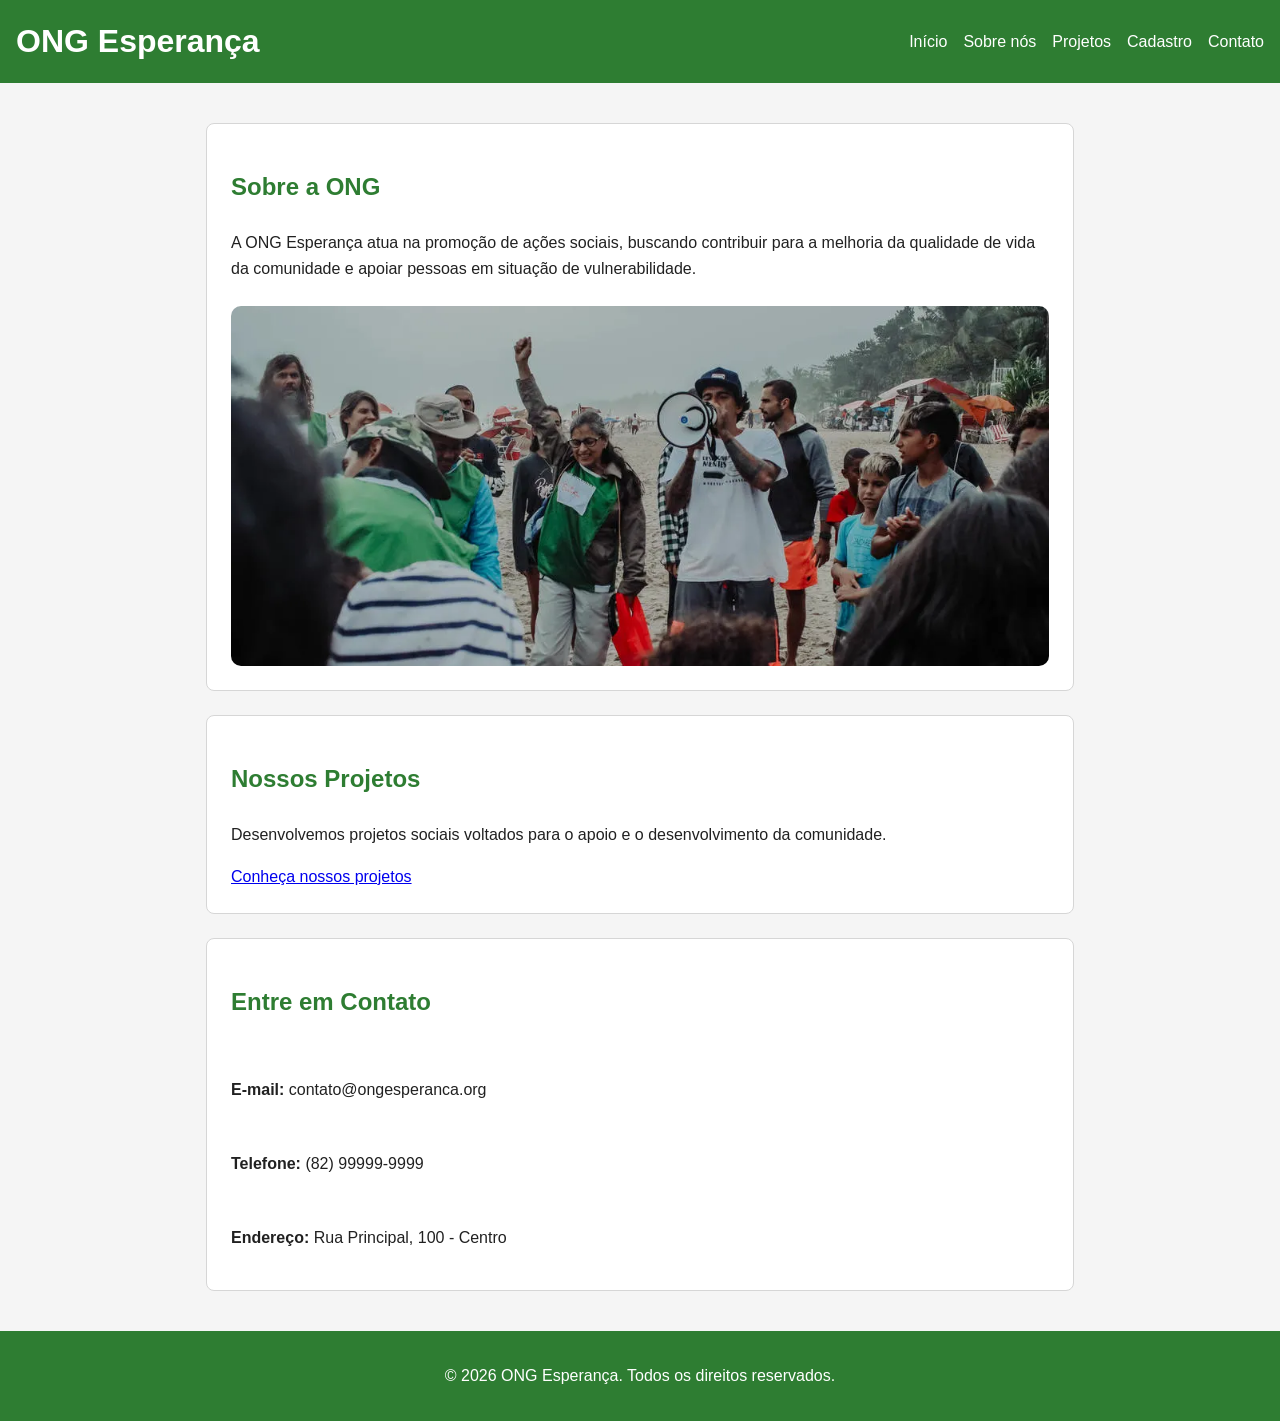
<file: index.html>
<!DOCTYPE html>
<html lang="pt-BR">

<head>
    <meta charset="UTF-8">
    <meta name="viewport" content="width=device-width, initial-scale=1.0">

    <title>ONG Esperança</title>

    <link rel="stylesheet" href="css/style.css">
</head>

<body>

    <header>
        <h1>ONG Esperança</h1>

        <nav>
            <button class="menu-toggle" type="button" aria-label="Abrir menu">
                ☰
            </button>

            <div class="menu-links">

                <a href="index.html">Início</a>

                <a href="#sobre">Sobre nós</a>

                <div class="dropdown">

                    <a href="html/projetos.html">Projetos</a>

                    <div class="dropdown-content">

                        <a href="html/projetos.html#doacoes">
                            Doações
                        </a>

                        <a href="html/projetos.html#voluntariado">
                            Voluntariado
                        </a>

                    </div>

                </div>

                <a href="html/cadastro.html">
                    Cadastro
                </a>

                <a href="#contato">
                    Contato
                </a>

            </div>
        </nav>

    </header>

    <main>

        <section id="sobre">

            <h2>Sobre a ONG</h2>

            <p>
                A ONG Esperança atua na promoção de ações sociais,
                buscando contribuir para a melhoria da qualidade de vida
                da comunidade e apoiar pessoas em situação de vulnerabilidade.
            </p>

            <img
                src="imagens/ong.webp"
                alt="Voluntários realizando uma ação social">

        </section>

        <section id="projetos">

            <h2>Nossos Projetos</h2>

            <p>
                Desenvolvemos projetos sociais voltados para o apoio
                e o desenvolvimento da comunidade.
            </p>

            <a href="html/projetos.html">
                Conheça nossos projetos
            </a>

        </section>

        <section id="contato">

            <h2>Entre em Contato</h2>

            <p>
                <strong>E-mail:</strong>
                contato@ongesperanca.org
            </p>

            <p>
                <strong>Telefone:</strong>
                (82) 99999-9999
            </p>

            <p>
                <strong>Endereço:</strong>
                Rua Principal, 100 - Centro
            </p>

        </section>

    </main>

    <footer>

        <p>
            &copy; 2026 ONG Esperança.
            Todos os direitos reservados.
        </p>

    </footer>

    <script src="js/script.js"></script>

</body>

</html>
</file>
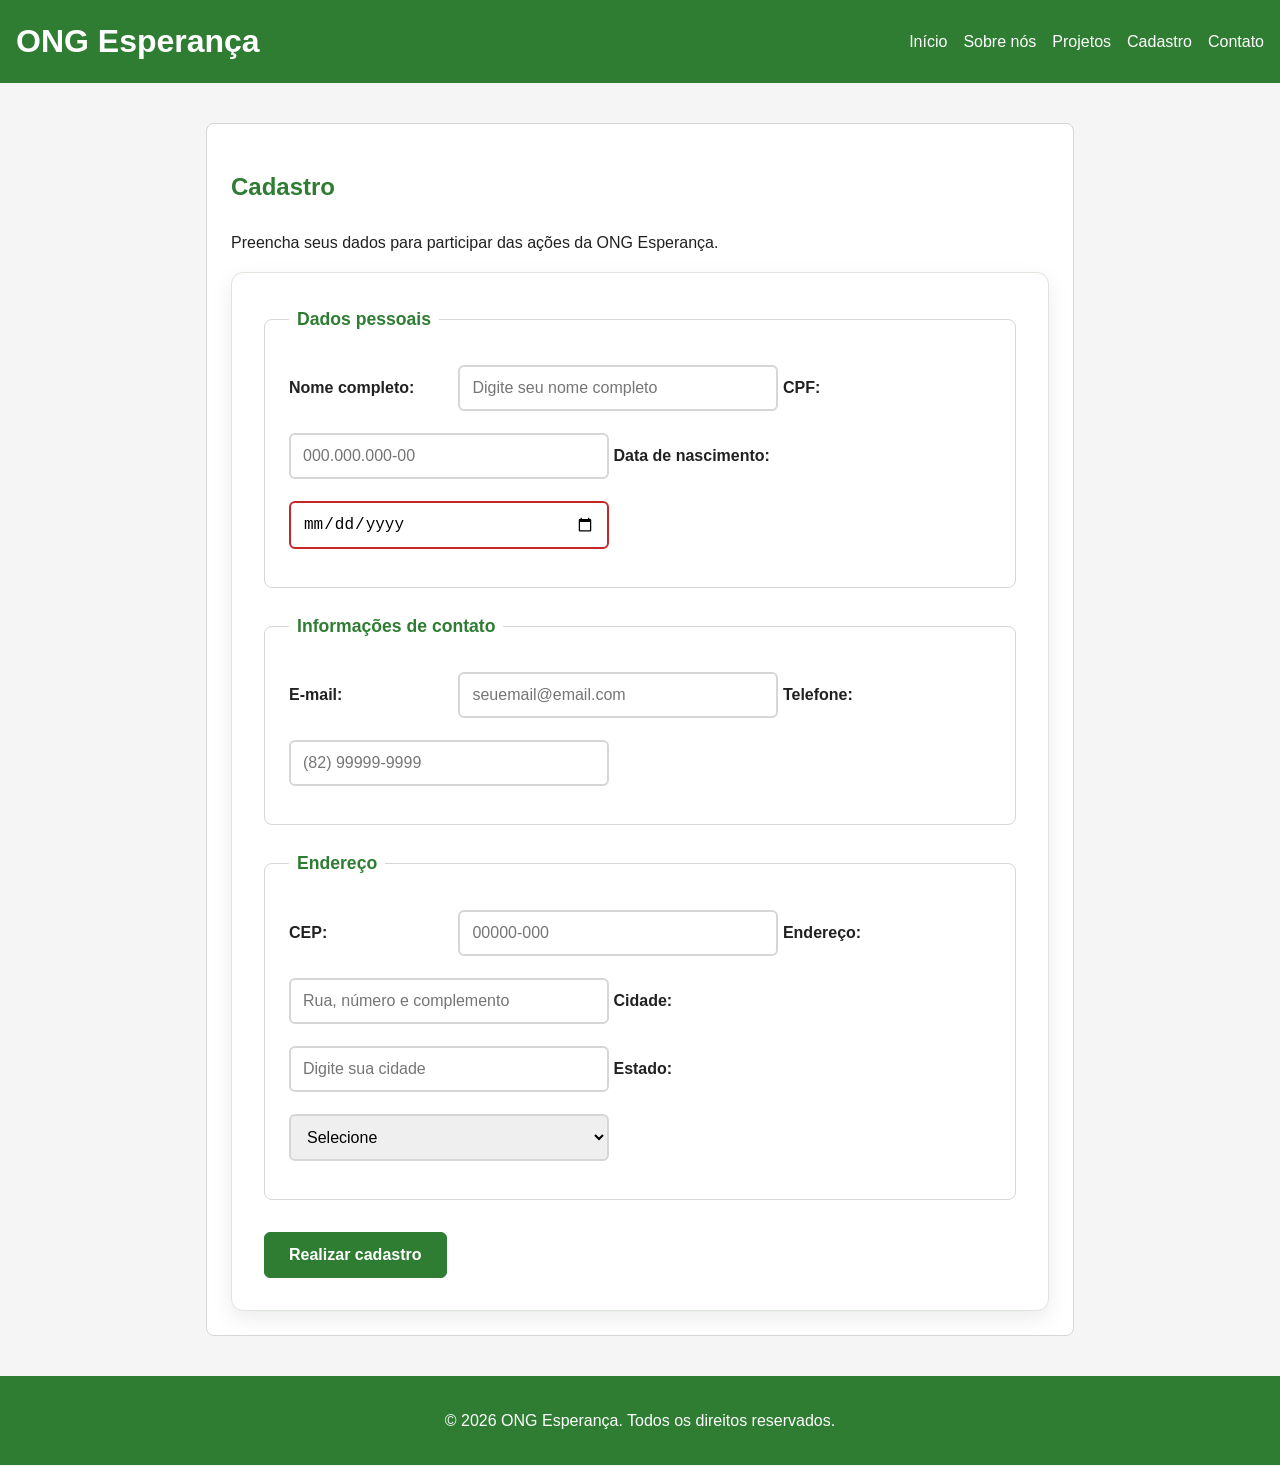
<file: html/cadastro.html>
<!DOCTYPE html>
<html lang="pt-BR">

<head>

    <meta charset="UTF-8">

    <meta
        name="viewport"
        content="width=device-width, initial-scale=1.0">

    <title>Cadastro - ONG Esperança</title>

    <link rel="stylesheet" href="../css/style.css">

</head>

<body>

    <!-- CABEÇALHO -->
    <header>

        <h1>ONG Esperança</h1>

        <nav>

            <!-- MENU MOBILE -->
            <button
                class="menu-toggle"
                type="button"
                aria-label="Abrir menu">
                ☰
            </button>

            <div class="menu-links">

                <a href="index.html">
                    Início
                </a>

                <a href="index.html#sobre">
                    Sobre nós
                </a>

                <div class="dropdown">

                    <a href="projetos.html">
                        Projetos
                    </a>

                    <div class="dropdown-content">

                        <a href="projetos.html#doacoes">
                            Doações
                        </a>

                        <a href="projetos.html#voluntariado">
                            Voluntariado
                        </a>

                    </div>

                </div>

                <a href="cadastro.html">
                    Cadastro
                </a>

                <a href="index.html#contato">
                    Contato
                </a>

            </div>

        </nav>

    </header>


    <!-- CONTEÚDO -->
    <main>

        <section>

            <h2>Cadastro</h2>

            <p>
                Preencha seus dados para participar
                das ações da ONG Esperança.
            </p>


            <!-- FORMULÁRIO -->
            <form id="cadastroForm">

                <!-- DADOS PESSOAIS -->
                <fieldset>

                    <legend>
                        Dados pessoais
                    </legend>


                    <label for="nome">
                        Nome completo:
                    </label>

                    <input
                        type="text"
                        id="nome"
                        name="nome"
                        placeholder="Digite seu nome completo"
                        required
                        minlength="3">


                    <label for="cpf">
                        CPF:
                    </label>

                    <input
                        type="text"
                        id="cpf"
                        name="cpf"
                        placeholder="000.000.000-00"
                        pattern="[0-9]{3}\.?[0-9]{3}\.?[0-9]{3}-?[0-9]{2}"
                        required>


                    <label for="nascimento">
                        Data de nascimento:
                    </label>

                    <input
                        type="date"
                        id="nascimento"
                        name="nascimento"
                        required>

                </fieldset>


                <!-- CONTATO -->
                <fieldset>

                    <legend>
                        Informações de contato
                    </legend>


                    <label for="email">
                        E-mail:
                    </label>

                    <input
                        type="email"
                        id="email"
                        name="email"
                        placeholder="seuemail@email.com"
                        required>


                    <label for="telefone">
                        Telefone:
                    </label>

                    <input
                        type="tel"
                        id="telefone"
                        name="telefone"
                        placeholder="(82) 99999-9999"
                        pattern="\(?[0-9]{2}\)?\s?[0-9]{4,5}-?[0-9]{4}"
                        required>

                </fieldset>


                <!-- ENDEREÇO -->
                <fieldset>

                    <legend>
                        Endereço
                    </legend>


                    <label for="cep">
                        CEP:
                    </label>

                    <input
                        type="text"
                        id="cep"
                        name="cep"
                        placeholder="00000-000"
                        pattern="[0-9]{5}-?[0-9]{3}"
                        required>


                    <label for="endereco">
                        Endereço:
                    </label>

                    <input
                        type="text"
                        id="endereco"
                        name="endereco"
                        placeholder="Rua, número e complemento"
                        required>


                    <label for="cidade">
                        Cidade:
                    </label>

                    <input
                        type="text"
                        id="cidade"
                        name="cidade"
                        placeholder="Digite sua cidade"
                        required>


                    <label for="estado">
                        Estado:
                    </label>

                    <select
                        id="estado"
                        name="estado"
                        required>

                        <option value="">
                            Selecione
                        </option>

                        <option value="AL">
                            Alagoas
                        </option>

                        <option value="PE">
                            Pernambuco
                        </option>

                        <option value="SE">
                            Sergipe
                        </option>

                        <option value="BA">
                            Bahia
                        </option>

                        <option value="PB">
                            Paraíba
                        </option>

                        <option value="RN">
                            Rio Grande do Norte
                        </option>

                    </select>

                </fieldset>


                <!-- BOTÃO -->
                <button type="submit">
                    Realizar cadastro
                </button>

            </form>

        </section>

    </main>


    <!-- RODAPÉ -->
    <footer>

        <p>
            &copy; 2026 ONG Esperança.
            Todos os direitos reservados.
        </p>

    </footer>


    <!-- JAVASCRIPT -->
    <script src="../js/script.js"></script>

</body>

</html>
</file>
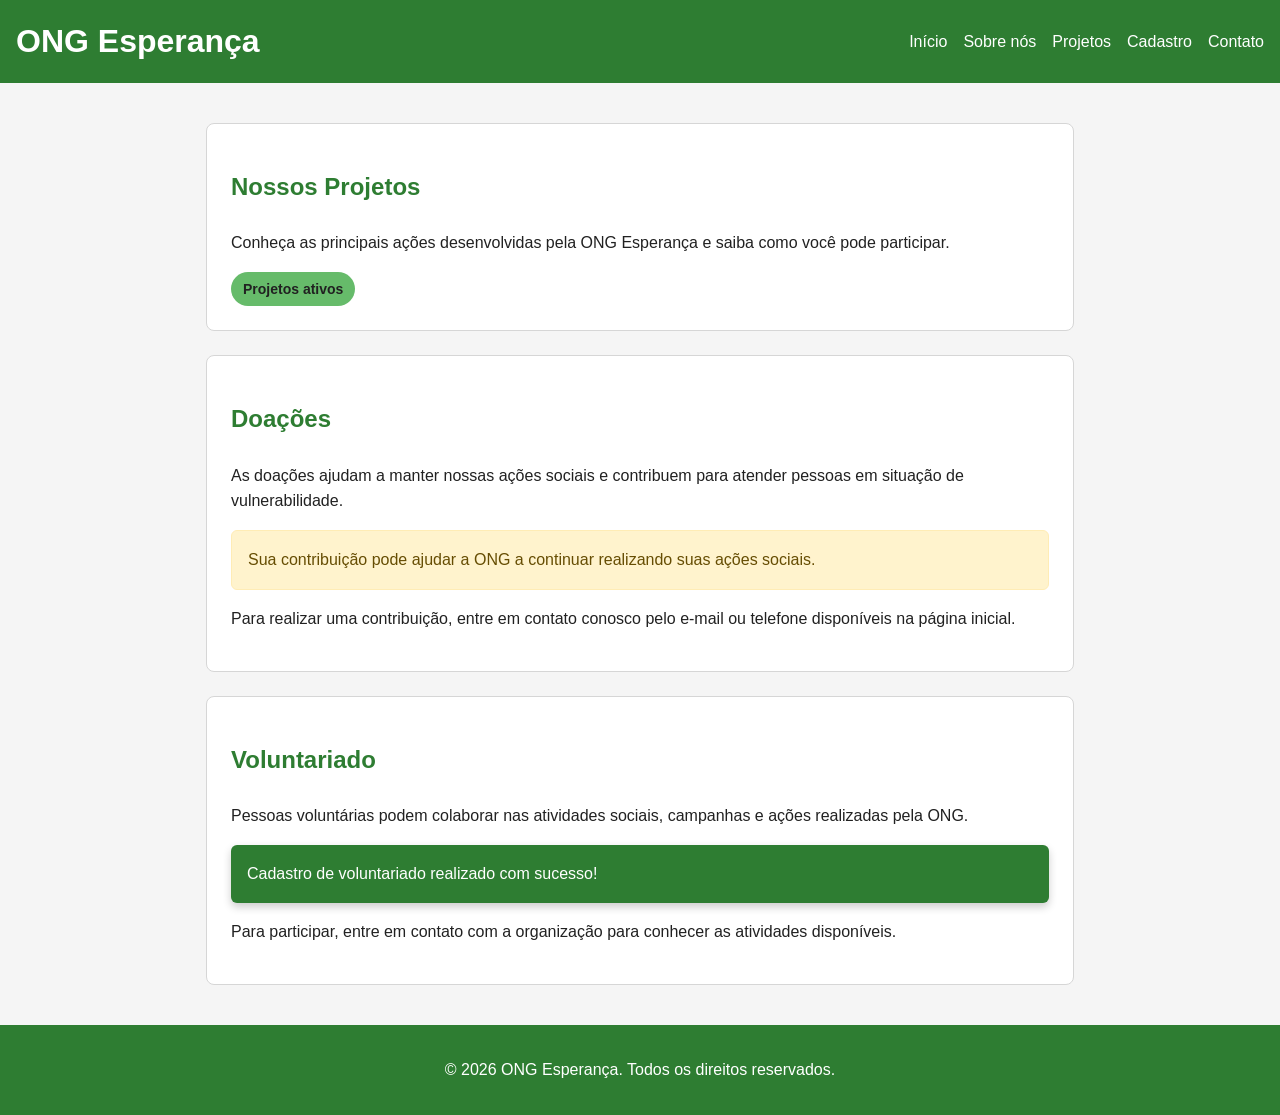
<file: html/projetos.html>
<!DOCTYPE html>
<html lang="pt-BR">

<head>

    <meta charset="UTF-8">

    <meta
        name="viewport"
        content="width=device-width, initial-scale=1.0">

    <title>Projetos - ONG Esperança</title>

    <link rel="stylesheet" href="../css/style.css">

</head>

<body>

    <!-- CABEÇALHO -->
    <header>

        <h1>ONG Esperança</h1>

        <nav>

            <!-- MENU MOBILE -->
            <button
                class="menu-toggle"
                type="button"
                aria-label="Abrir menu">
                ☰
            </button>

            <div class="menu-links">

                <a href="index.html">
                    Início
                </a>

                <a href="index.html#sobre">
                    Sobre nós
                </a>

                <!-- DROPDOWN -->
                <div class="dropdown">

                    <a href="projetos.html">
                        Projetos
                    </a>

                    <div class="dropdown-content">

                        <a href="#doacoes">
                            Doações
                        </a>

                        <a href="#voluntariado">
                            Voluntariado
                        </a>

                    </div>

                </div>

                <a href="cadastro.html">
                    Cadastro
                </a>

                <a href="index.html#contato">
                    Contato
                </a>

            </div>

        </nav>

    </header>


    <!-- CONTEÚDO -->
    <main>

        <!-- PROJETOS -->
        <section id="projetos">

            <h2>Nossos Projetos</h2>

            <p>
                Conheça as principais ações desenvolvidas
                pela ONG Esperança e saiba como você pode participar.
            </p>

            <span class="badge">
                Projetos ativos
            </span>

        </section>


        <!-- DOAÇÕES -->
        <section id="doacoes">

            <h2>Doações</h2>

            <p>
                As doações ajudam a manter nossas ações sociais
                e contribuem para atender pessoas em situação
                de vulnerabilidade.
            </p>

            <div class="alerta">

                Sua contribuição pode ajudar a ONG a continuar
                realizando suas ações sociais.

            </div>

            <p>
                Para realizar uma contribuição, entre em contato
                conosco pelo e-mail ou telefone disponíveis
                na página inicial.
            </p>

        </section>


        <!-- VOLUNTARIADO -->
        <section id="voluntariado">

            <h2>Voluntariado</h2>

            <p>
                Pessoas voluntárias podem colaborar nas atividades
                sociais, campanhas e ações realizadas pela ONG.
            </p>

            <div class="toast">

                Cadastro de voluntariado realizado com sucesso!

            </div>

            <p>
                Para participar, entre em contato com a organização
                para conhecer as atividades disponíveis.
            </p>

        </section>

    </main>


    <!-- RODAPÉ -->
    <footer>

        <p>
            &copy; 2026 ONG Esperança.
            Todos os direitos reservados.
        </p>

    </footer>


    <!-- JAVASCRIPT -->
    <script src="../js/script.js"></script>

</body>

</html>
</file>
<file: css/style.css>
:root {
    --cor-primaria: #2E7D32;
    --cor-secundaria: #66BB6A;
    --cor-destaque: #F9A825;
    --cor-fundo: #F5F5F5;
    --cor-branco: #FFFFFF;
    --cor-texto: #212121;
    --cor-texto-secundario: #616161;
    --cor-borda: #D6D6D6;

    --text-xs: 0.75rem;
    --text-sm: 0.875rem;
    --text-md: 1rem;
    --text-lg: 1.5rem;
    --text-xl: 2rem;

    --space-1: 8px;
    --space-2: 16px;
    --space-3: 24px;
    --space-4: 32px;
    --space-5: 40px;
    --space-6: 48px;
}
/* GRID PRINCIPAL */
.container {
    display: grid;
    grid-template-columns: repeat(12, 1fr);
    gap: var(--space-2);
    max-width: 1200px;
    margin: 0 auto;
    padding: var(--space-2);
}

/* BREAKPOINT 1 - celular pequeno */
@media (max-width: 480px) {
    .container {
        grid-template-columns: 1fr;
    }
}

/* BREAKPOINT 2 - celular */
@media (min-width: 481px) and (max-width: 767px) {
    .container {
        grid-template-columns: repeat(2, 1fr);
    }
}

/* BREAKPOINT 3 - tablet */
@media (min-width: 768px) and (max-width: 991px) {
    .container {
        grid-template-columns: repeat(4, 1fr);
    }
}

/* BREAKPOINT 4 - desktop */
@media (min-width: 992px) and (max-width: 1199px) {
    .container {
        grid-template-columns: repeat(8, 1fr);
    }
}

/* BREAKPOINT 5 - desktop panorâmico */
@media (min-width: 1200px) {
    .container {
        grid-template-columns: repeat(12, 1fr);
    }
}
/* FLEXBOX - CABEÇALHO */
header {
    display: flex;
    justify-content: space-between;
    align-items: center;
    flex-wrap: wrap;
}

/* FLEXBOX - MENU */
nav {
    display: flex;
    gap: var(--space-2);
    align-items: center;
    flex-wrap: wrap;
}

/* FLEXBOX - CONTATO */
#contato {
    display: flex;
    flex-direction: column;
    gap: var(--space-2);
}

/* FLEXBOX - RODAPÉ */
footer {
    display: flex;
    justify-content: center;
    align-items: center;
    flex-wrap: wrap;
}
/* MENU */
nav {
    position: relative;
}

.menu-links {
    display: flex;
    gap: var(--space-2);
    align-items: center;
}

.menu-toggle {
    display: none;
    font-size: 24px;
    border: none;
    background: none;
    cursor: pointer;
}

/* DROPDOWN */
.dropdown {
    position: relative;
}

.dropdown-content {
    display: none;
    position: absolute;
    top: 100%;
    left: 0;
    background: var(--cor-branco);
    padding: var(--space-1);
}

.dropdown:hover .dropdown-content {
    display: flex;
    flex-direction: column;
}

/* MENU MOBILE */
@media (max-width: 767px) {
    .menu-toggle {
        display: block;
    }

    .menu-links {
        display: none;
        flex-direction: column;
        align-items: flex-start;
    }

    .menu-links.active {
        display: flex;
    }

    .dropdown-content {
        position: static;
    }
}
/* BOTÕES */
button {
    background-color: var(--cor-primaria);
    color: var(--cor-branco);
    border: 1px solid var(--cor-primaria);
    padding: 12px 20px;
    border-radius: 6px;
    cursor: pointer;
    transition: 0.3s;
}

button:hover {
    background-color: var(--cor-secundaria);
    box-shadow: 0 4px 8px rgba(0, 0, 0, 0.2);
}

button:focus {
    outline: 3px solid var(--cor-destaque);
    outline-offset: 2px;
}

button:active {
    transform: scale(0.98);
}

button:disabled {
    background-color: var(--cor-borda);
    color: var(--cor-texto-secundario);
    cursor: not-allowed;
    box-shadow: none;
}

/* CAMPOS DO FORMULÁRIO */
input,
select {
    border: 2px solid var(--cor-borda);
    padding: 10px;
    border-radius: 5px;
    transition: 0.3s;
}

input:focus,
select:focus {
    border-color: var(--cor-primaria);
    outline: none;
    box-shadow: 0 0 4px rgba(46, 125, 50, 0.4);
}

input:valid,
select:valid {
    border-color: var(--cor-primaria);
}

input:invalid:not(:placeholder-shown) {
    border-color: #C62828;
}
/* COMPONENTES DE FEEDBACK */

.badge {
    display: inline-block;
    background-color: var(--cor-secundaria);
    color: var(--cor-texto);
    padding: 6px 12px;
    border-radius: 20px;
    font-size: var(--text-sm);
    font-weight: bold;
}

.alerta {
    background-color: #FFF3CD;
    color: #664D03;
    border: 1px solid #FFECB5;
    padding: var(--space-2);
    margin: var(--space-2) 0;
    border-radius: 6px;
}

.toast {
    background-color: var(--cor-primaria);
    color: var(--cor-branco);
    padding: var(--space-2);
    border-radius: 6px;
    margin: var(--space-2) 0;
    box-shadow: 0 4px 8px rgba(0, 0, 0, 0.2);
}
/* ESTILO GERAL */

* {
    box-sizing: border-box;
}

body {
    margin: 0;
    font-family: Arial, sans-serif;
    background-color: var(--cor-fundo);
    color: var(--cor-texto);
    line-height: 1.6;
}

header {
    background-color: var(--cor-primaria);
    color: var(--cor-branco);
    padding: var(--space-2);
}

header h1 {
    margin: 0;
}

nav a {
    color: var(--cor-branco);
    text-decoration: none;
}

nav a:hover {
    text-decoration: underline;
}

main {
    max-width: 1200px;
    margin: 0 auto;
    padding: var(--space-3);
}

section {
    background-color: var(--cor-branco);
    padding: var(--space-3);
    margin-bottom: var(--space-3);
    border: 1px solid var(--cor-borda);
    border-radius: 8px;
}

h1,
h2 {
    color: var(--cor-primaria);
}

header h1 {
    color: var(--cor-branco);
}

footer {
    background-color: var(--cor-primaria);
    color: var(--cor-branco);
    padding: var(--space-2);
}
/* CABEÇALHO MELHORADO */

header.cabecalho {
    display: block;
    background: linear-gradient(135deg, #1B5E20, #2E7D32);
    box-shadow: 0 3px 12px rgba(0, 0, 0, 0.18);
}

.cabecalho .container {
    display: flex;
    align-items: center;
    justify-content: space-between;
    gap: 24px;
    min-height: 82px;
    max-width: 1200px;
    margin: 0 auto;
    padding: 16px 24px;
}

.marca,
.marca:visited {
    display: flex;
    align-items: center;
    gap: 10px;
    color: white;
    text-decoration: none;
    font-size: 1.35rem;
    font-weight: bold;
    white-space: nowrap;
}

.marca-icone {
    display: grid;
    place-items: center;
    width: 36px;
    height: 36px;
    background-color: #F9A825;
    color: #4A3500;
    border-radius: 50%;
    font-size: 1rem;
}

.cabecalho nav {
    display: flex;
    align-items: center;
}

.cabecalho .menu-links {
    display: flex;
    align-items: center;
    gap: 8px;
}

.cabecalho nav a,
.cabecalho nav a:visited {
    color: white;
    text-decoration: none;
    padding: 10px 12px;
    border-radius: 6px;
    font-weight: bold;
    white-space: nowrap;
}

.cabecalho nav a:hover {
    background-color: rgba(255, 255, 255, 0.16);
    text-decoration: none;
}

.cabecalho .dropdown-content {
    min-width: 160px;
    padding: 8px;
    border-radius: 8px;
    box-shadow: 0 8px 18px rgba(0, 0, 0, 0.18);
    z-index: 10;
}

.cabecalho .dropdown-content a,
.cabecalho .dropdown-content a:visited {
    color: #212121;
    display: block;
}

.cabecalho .dropdown-content a:hover {
    background-color: #E8F5E9;
}

@media (max-width: 767px) {
    .cabecalho .container {
        flex-wrap: wrap;
        padding: 14px 16px;
    }

    .cabecalho .menu-links {
        width: 100%;
        margin-top: 10px;
        padding: 12px;
        background-color: #1B5E20;
        border-radius: 8px;
    }

    .cabecalho .menu-links a {
        width: 100%;
    }
}/* PÁGINA DE CADASTRO */

main {
    max-width: 900px;
    margin: 40px auto;
    padding: 0 16px;
}

main h2 {
    color: var(--cor-primaria);
    margin-bottom: 24px;
}

form {
    background-color: var(--cor-branco);
    padding: 32px;
    border: 1px solid #DDE5DC;
    border-radius: 12px;
    box-shadow: 0 8px 22px rgba(0, 0, 0, 0.08);
}

fieldset {
    margin: 0 0 24px;
    padding: 24px;
    border: 1px solid var(--cor-borda);
    border-radius: 8px;
}

legend {
    padding: 0 8px;
    color: var(--cor-primaria);
    font-size: 1.1rem;
    font-weight: bold;
}

label {
    display: inline-block;
    min-width: 165px;
    margin: 10px 0;
    font-weight: bold;
}

input,
select {
    width: min(100%, 320px);
    margin: 8px 0 14px;
    padding: 12px;
    border: 2px solid var(--cor-borda);
    border-radius: 6px;
    font-size: 1rem;
}

button[type="submit"] {
    margin-top: 8px;
    padding: 13px 24px;
    font-size: 1rem;
    font-weight: bold;
}

@media (max-width: 600px) {
    form {
        padding: 20px;
    }

    fieldset {
        padding: 18px;
    }

    label {
        display: block;
        min-width: 0;
        margin-bottom: 2px;
    }

    input,
    select {
        width: 100%;
    }
}
/* FORMULÁRIO DE CADASTRO */

.pagina-cadastro {
    max-width: 900px;
}

.cartao-cadastro {
    margin: 0;
}

.titulo-menor {
    margin: 0 0 4px;
    color: var(--cor-primaria);
    font-weight: bold;
}

.cartao-cadastro h1 {
    margin: 0;
    color: var(--cor-primaria);
}

.descricao-cadastro {
    margin: 12px 0 28px;
    color: var(--cor-texto-secundario);
}

.form-cadastro {
    display: flex;
    flex-direction: column;
    gap: 24px;
}

.form-cadastro fieldset {
    margin: 0;
    padding: 24px;
    border: 1px solid var(--cor-borda);
    border-radius: 10px;
}

.form-cadastro legend {
    padding: 0 8px;
    color: var(--cor-primaria);
    font-weight: bold;
}

.form-grid {
    display: grid;
    grid-template-columns: repeat(2, 1fr);
    gap: 18px;
}

.campo {
    display: flex;
    flex-direction: column;
    gap: 6px;
}

.campo-largo {
    grid-column: span 2;
}

.campo label {
    font-weight: bold;
}

.campo input,
.campo select {
    width: 100%;
    margin: 0;
}

.form-cadastro button {
    align-self: flex-start;
    font-size: 1rem;
    font-weight: bold;
}

@media (max-width: 600px) {
    .form-grid {
        grid-template-columns: 1fr;
    }

    .campo-largo {
        grid-column: span 1;
    }

    .form-cadastro fieldset {
        padding: 18px;
    }

    .form-cadastro button {
        width: 100%;
    }
}
/* IMAGEM DA SEÇÃO SOBRE */

#sobre {
    overflow: hidden;
}

#sobre img {
    display: block;
    width: 100%;
    max-width: 100%;
    height: 360px;
    margin-top: 24px;
    object-fit: cover;
    object-position: center;
    border-radius: 10px;
}

@media (max-width: 600px) {
    #sobre img {
        height: 240px;
    }
}
</file>
